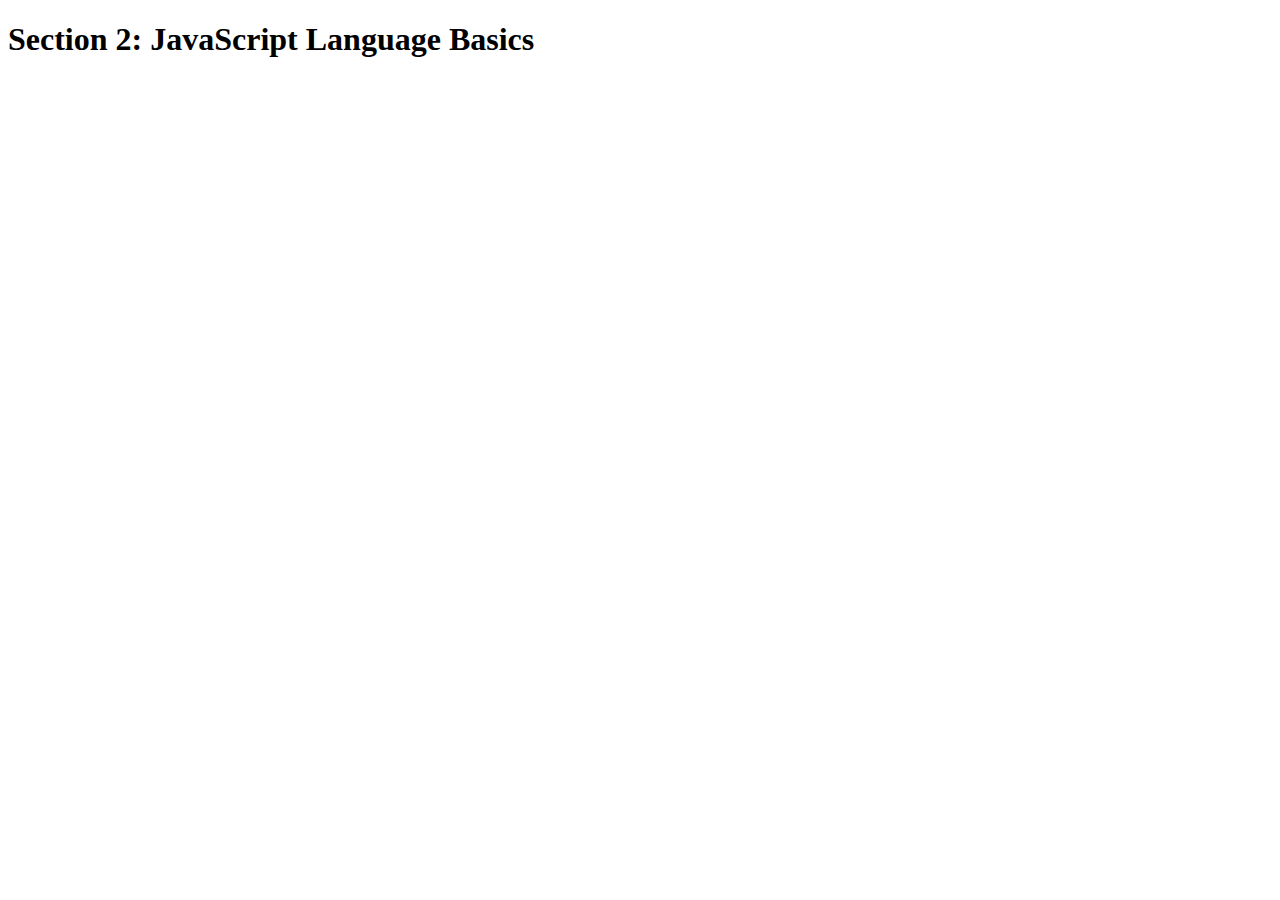
<file: 2-JS-basics/index.html>
<!DOCTYPE html>
<html lang="en">
    <head>
        <meta charset="UTF-8">
        <title>Section 2: JavaScript Language Basics</title>
    </head>

    <body>
        <h1>Section 2: JavaScript Language Basics</h1>
    </body>

    <script>
        console.log('Hello World!');
    </script>
</html>
</file>
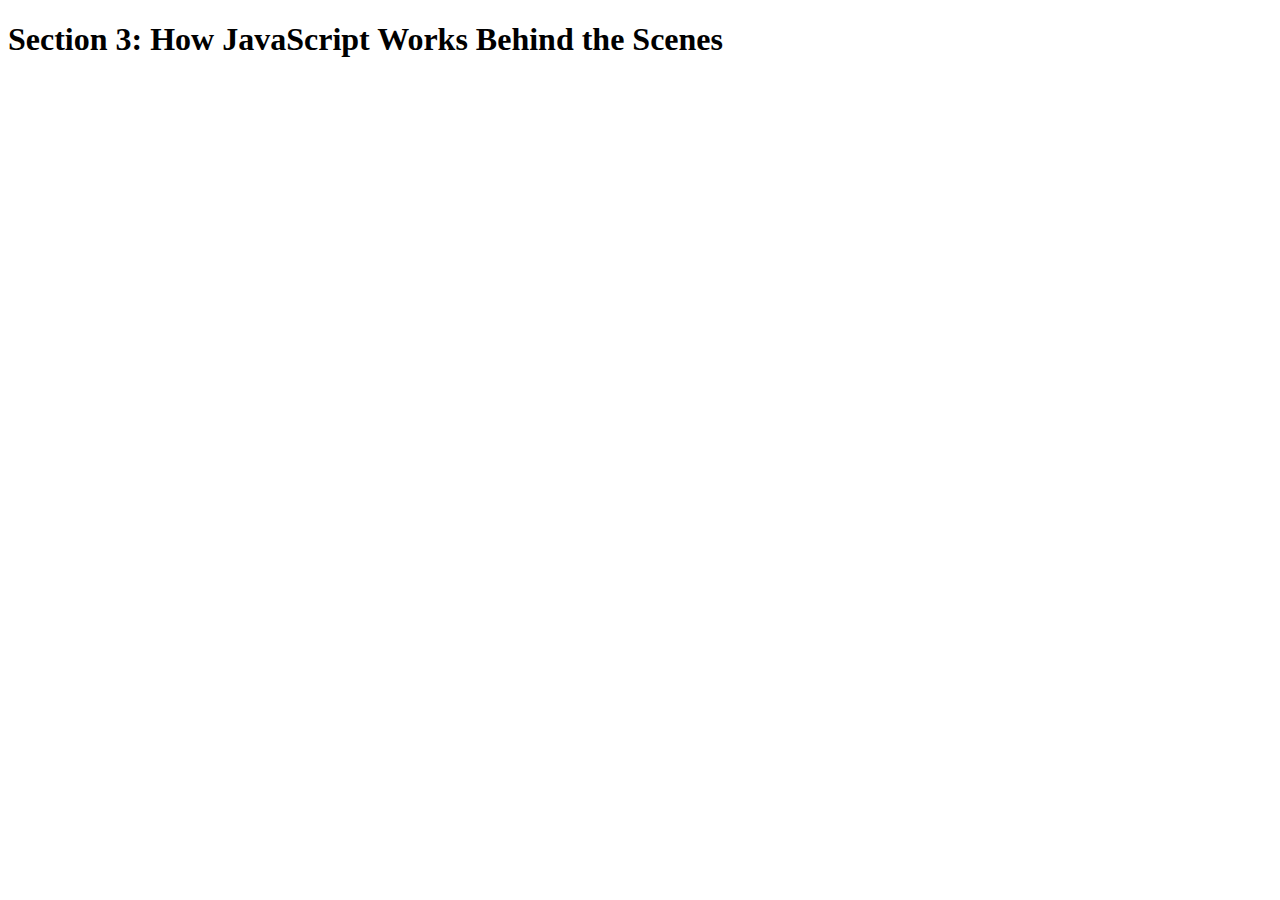
<file: 3-how-JS-works/index.html>
<!DOCTYPE html>
<html lang="en">
    <head>
        <meta charset="UTF-8">
        <title>Section 3: How JavaScript Works Behind the Scenes</title>
    </head>

    <body>
        <h1>Section 3: How JavaScript Works Behind the Scenes</h1>
        <script src="script.js"></script>
    </body>
</html>
</file>
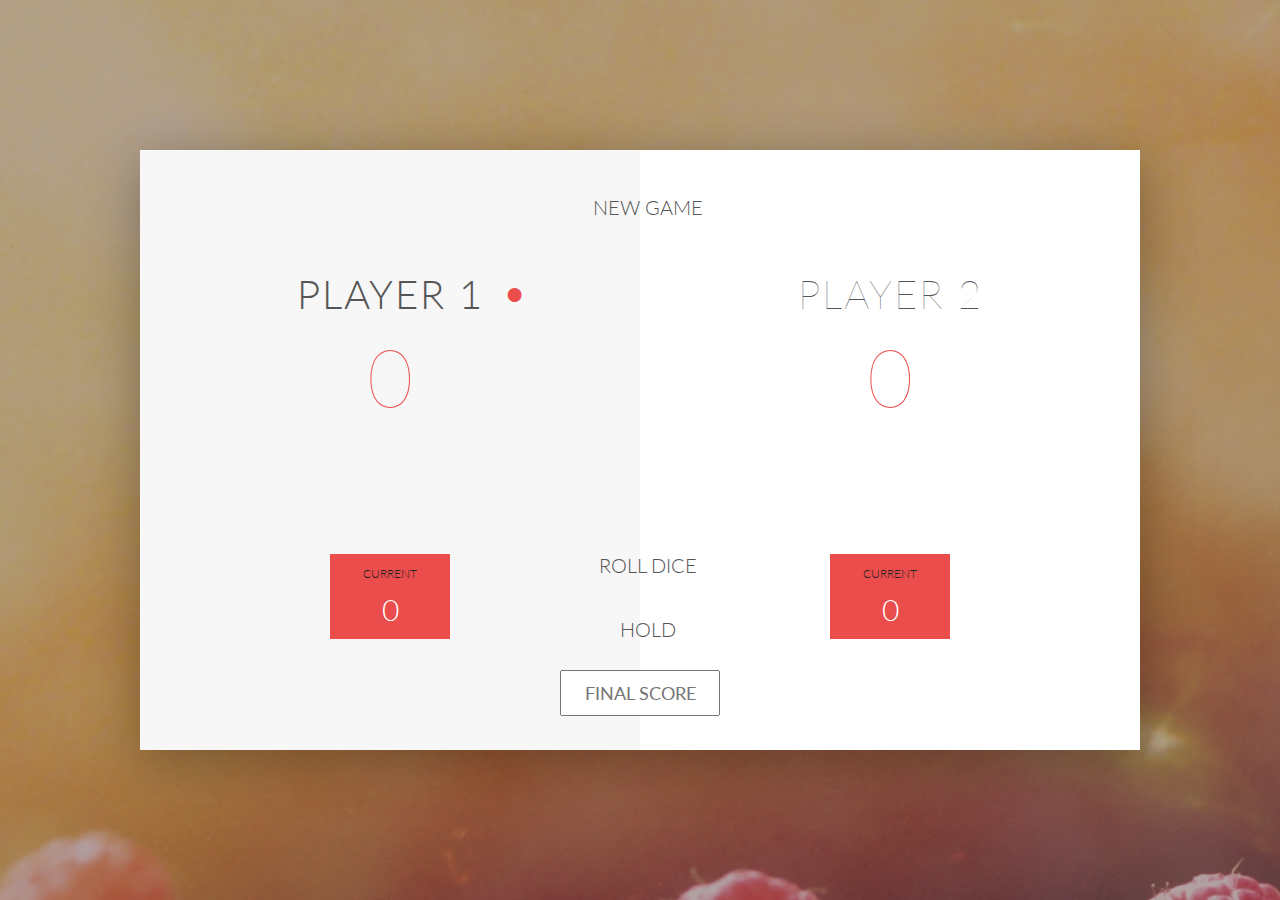
<file: 4-DOM-pig-game/index.html>
<!DOCTYPE html>
<html lang="en">
    <head>
        <meta charset="UTF-8">
        <link href="https://fonts.googleapis.com/css?family=Lato:100,300,600" rel="stylesheet" type="text/css">
        <link href="http://code.ionicframework.com/ionicons/2.0.1/css/ionicons.min.css" rel="stylesheet" type="text/css">
        <link type="text/css" rel="stylesheet" href="style.css">
        
        <title>Pig Game</title>
    </head>

    <body>
        <div class="wrapper clearfix">
            <div class="player-0-panel active">
                <div class="player-name" id="name-0">Player 1</div>
                <div class="player-score" id="score-0">43</div>
                <div class="player-current-box">
                    <div class="player-current-label">Current</div>
                    <div class="player-current-score" id="current-0">11</div>
                </div>
            </div>
            
            <div class="player-1-panel">
                <div class="player-name" id="name-1">Player 2</div>
                <div class="player-score" id="score-1">72</div>
                <div class="player-current-box">
                    <div class="player-current-label">Current</div>
                    <div class="player-current-score" id="current-1">0</div>
                </div>
            </div>
            
            <button class="btn-new"><i class="ion-ios-plus-outline"></i>New game</button>
            <button class="btn-roll"><i class="ion-ios-loop"></i>Roll dice</button>
            <button class="btn-hold"><i class="ion-ios-download-outline"></i>Hold</button>
            
            <input type="text" placeholder="Final score" class="final-score">
            
            <img src="dice-5.png" alt="Dice" class="dice" id="dice-1">
            <!-- This the second dice added; we can add id for better access -->
            <img src="dice-5.png" alt="Dice" class="dice" id="dice-2">
        </div>
        
        <!-- This script is for one dice -->
        <!-- <script src="app.js"></script> -->
        <script src="challenges.js"></script>
    </body>
</html>
</file>
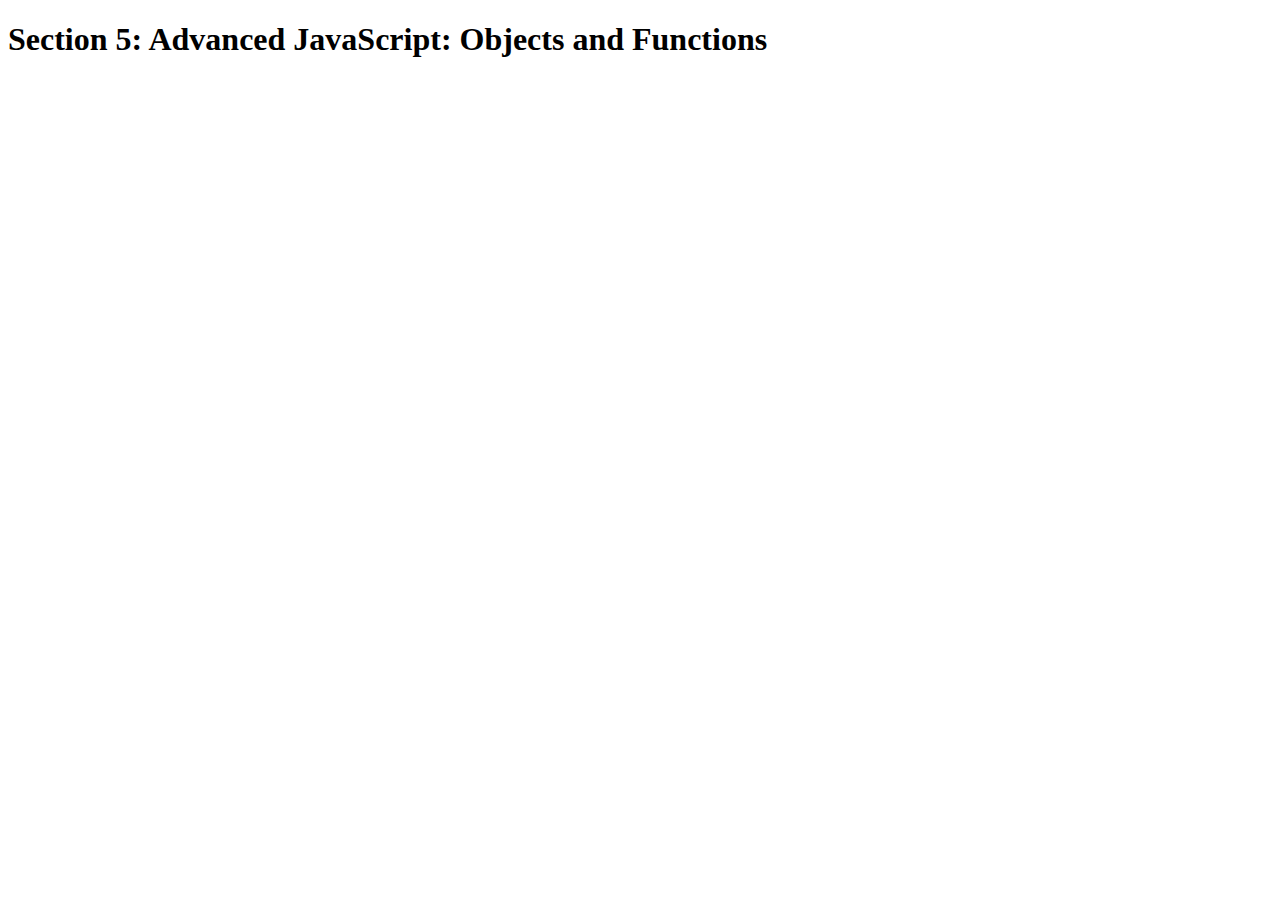
<file: 5-advanced-JS/index.html>
<!DOCTYPE html>
<html lang="en">
    <head>
        <meta charset="UTF-8">
        <title>Section 5: Advanced JavaScript: Objects and Functions</title>
    </head>

    <body>
        <h1>Section 5: Advanced JavaScript: Objects and Functions</h1>
        <script src="script.js"></script>
    </body>
</html>
</file>
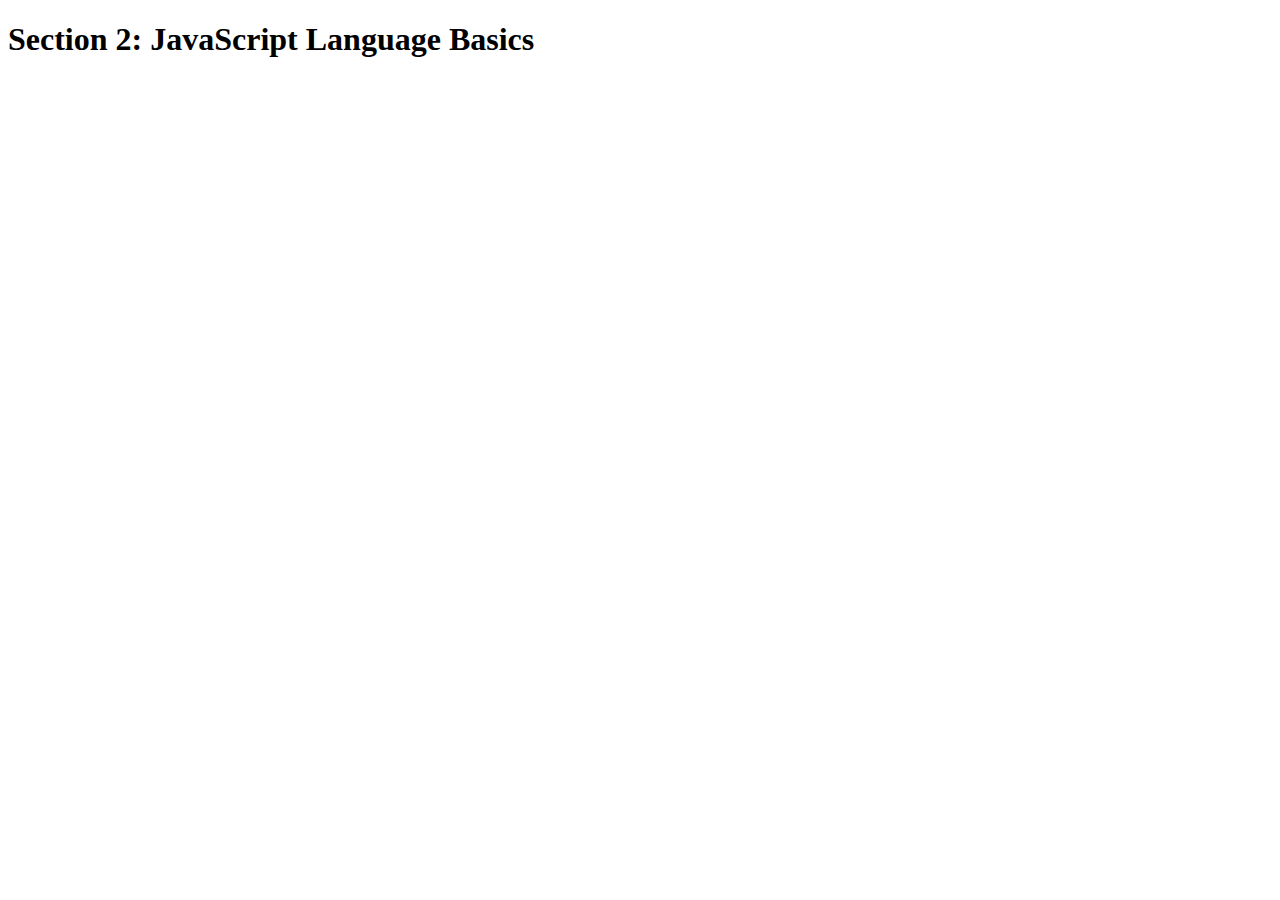
<file: 2-JS-basics/final/index.html>
<!DOCTYPE html>
<html lang="en">
    <head>
        <meta charset="UTF-8">
        <title>Section 2: JavaScript Language Basics</title>
    </head>

    <body>
        <h1>Section 2: JavaScript Language Basics</h1>
    </body>
    
    <!-- Linking an external script to an HTML script -->
    <script src="script.js"></script>
</html>
</file>
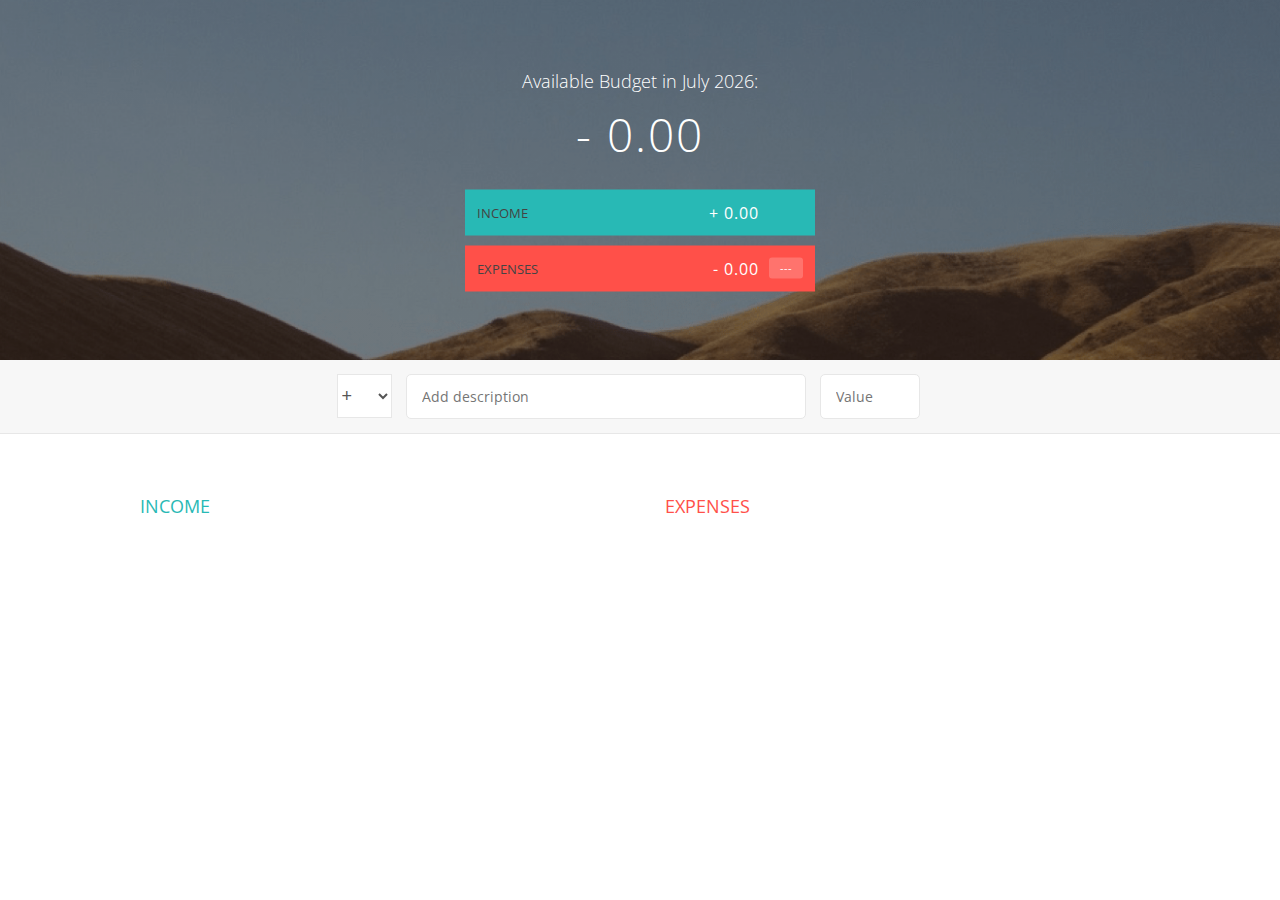
<file: 6-budgety/final/index.html>
<!DOCTYPE html>
<html lang="en">
    <head>
        <meta charset="UTF-8">
        <link href="https://fonts.googleapis.com/css?family=Open+Sans:100,300,400,600" rel="stylesheet" type="text/css">
        <link href="http://code.ionicframework.com/ionicons/2.0.1/css/ionicons.min.css" rel="stylesheet" type="text/css">
        <link type="text/css" rel="stylesheet" href="style.css">
        <title>Budgety</title>
    </head>
    <body>
        
        <div class="top">
            <div class="budget">
                <div class="budget__title">
                    Available Budget in <span class="budget__title--month">%Month%</span>:
                </div>
                
                <div class="budget__value">+ 2,345.64</div>
                
                <div class="budget__income clearfix">
                    <div class="budget__income--text">Income</div>
                    <div class="right">
                        <div class="budget__income--value">+ 4,300.00</div>
                        <div class="budget__income--percentage">&nbsp;</div>
                    </div>
                </div>
                
                <div class="budget__expenses clearfix">
                    <div class="budget__expenses--text">Expenses</div>
                    <div class="right clearfix">
                        <div class="budget__expenses--value">- 1,954.36</div>
                        <div class="budget__expenses--percentage">45%</div>
                    </div>
                </div>
            </div>
        </div>
        
        
        
        <div class="bottom">
            <div class="add">
                <div class="add__container">
                    <select class="add__type">
                        <option value="inc" selected>+</option>
                        <option value="exp">-</option>
                    </select>
                    <input type="text" class="add__description" placeholder="Add description">
                    <input type="number" class="add__value" placeholder="Value">
                    <button class="add__btn"><i class="ion-ios-checkmark-outline"></i></button>
                </div>
            </div>
            
            <div class="container clearfix">
                <div class="income">
                    <h2 class="icome__title">Income</h2>
                    
                    <div class="income__list">
                       
                        <!--
                        <div class="item clearfix" id="income-0">
                            <div class="item__description">Salary</div>
                            <div class="right clearfix">
                                <div class="item__value">+ 2,100.00</div>
                                <div class="item__delete">
                                    <button class="item__delete--btn">
                                        <i class="ion-ios-close-outline"></i>
                                    </button>
                                </div>
                            </div>
                        </div>
                        
                        <div class="item clearfix" id="income-1">
                            <div class="item__description">Sold car</div>
                            <div class="right clearfix">
                                <div class="item__value">+ 1,500.00</div>
                                <div class="item__delete">
                                    <button class="item__delete--btn"><i class="ion-ios-close-outline"></i></button>
                                </div>
                            </div>
                        </div>
                        -->
                        
                    </div>
                </div>
                
                
                
                <div class="expenses">
                    <h2 class="expenses__title">Expenses</h2>
                    
                    <div class="expenses__list">
                       
                        <!--
                        <div class="item clearfix" id="expense-0">
                            <div class="item__description">Apartment rent</div>
                            <div class="right clearfix">
                                <div class="item__value">- 900.00</div>
                                <div class="item__percentage">21%</div>
                                <div class="item__delete">
                                    <button class="item__delete--btn"><i class="ion-ios-close-outline"></i></button>
                                </div>
                            </div>
                        </div>

                        <div class="item clearfix" id="expense-1">
                            <div class="item__description">Grocery shopping</div>
                            <div class="right clearfix">
                                <div class="item__value">- 435.28</div>
                                <div class="item__percentage">10%</div>
                                <div class="item__delete">
                                    <button class="item__delete--btn"><i class="ion-ios-close-outline"></i></button>
                                </div>
                            </div>
                        </div>
                        -->
                        
                    </div>
                </div>
            </div>
            
            
        </div>
        
        <script src="app.js"></script>
    </body>
</html>
</file>
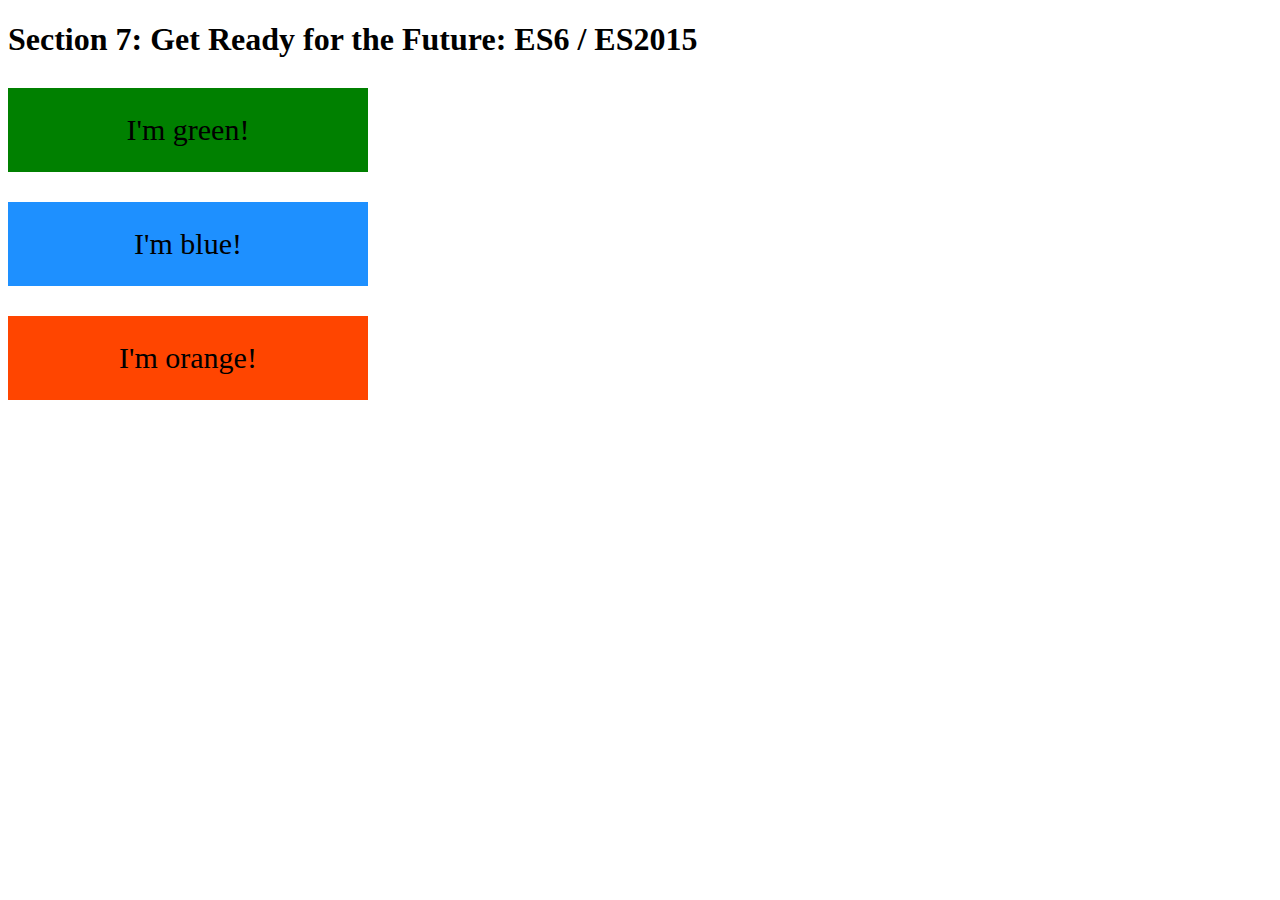
<file: 7-ES6/final/index.html>
<!DOCTYPE html>
<html lang="en">
    <head>
        <meta charset="UTF-8">
        <title>Section 7: Get Ready for the Future: ES6 / ES2015</title>
        
        <style>
            .box {
                width: 200px;
                padding: 25px 80px;
                text-align: center;
                font-size: 30px;
                margin-top: 30px;
            }
            
            .green { background-color: green; }
            .blue { background-color: dodgerblue; }
            .orange { background-color: orangered; }
            
        </style>
        
    </head>

    <body>
        <h1>Section 7: Get Ready for the Future: ES6 / ES2015</h1>
        
        <div class="box green">I'm green!</div>
        <div class="box blue">I'm blue!</div>
        <div class="box orange">I'm orange!</div>
        
        <script src="polyfill.min.js"></script>
        <script src="script-transpiled.js"></script>
    </body>
</html>
</file>
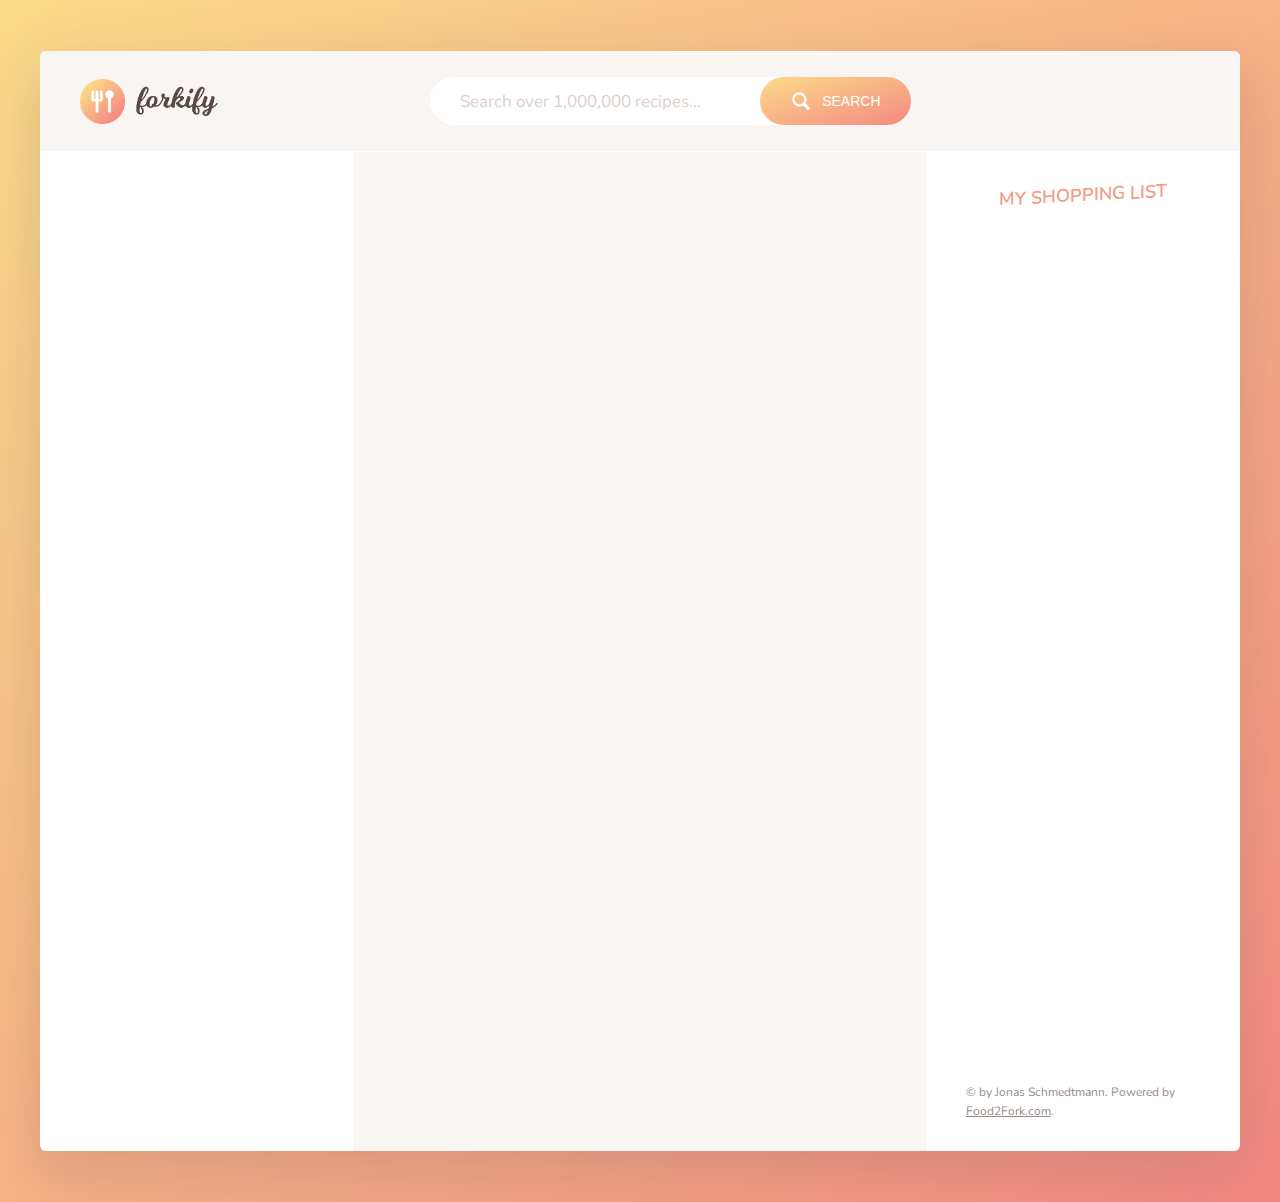
<file: 9-forkify/final/dist/index.html>
<!DOCTYPE html>
<html lang="en">

<head>
    <meta charset="UTF-8">
    <meta name="viewport" content="width=device-width, initial-scale=1.0">
    <meta http-equiv="X-UA-Compatible" content="ie=edge">
    <link href="https://fonts.googleapis.com/css?family=Nunito+Sans:400,600,700" rel="stylesheet">
    <link rel="stylesheet" href="css/style.css">
    <link rel="shortcut icon" href="img/favicon.png" type="image/x-icon">
    <title>forkify // Search over 1,000,000 recipes</title>
</head>

<body>
    <div class="container">
        <header class="header">
            <img src="img/logo.png" alt="Logo" class="header__logo">
            <form class="search">
                <input type="text" class="search__field" placeholder="Search over 1,000,000 recipes...">
                <button class="btn search__btn">
                    <svg class="search__icon">
                        <use href="img/icons.svg#icon-magnifying-glass"></use>
                    </svg>
                    <span>Search</span>
                </button>
            </form>
            <div class="likes">
                <div class="likes__field">
                    <svg class="likes__icon">
                        <use href="img/icons.svg#icon-heart"></use>
                    </svg>
                </div>
                <div class="likes__panel">
                    <ul class="likes__list">
                        <!--
                        <li>
                            <a class="likes__link" href="#23456">
                                <figure class="likes__fig">
                                    <img src="img/test-1.jpg" alt="Test">
                                </figure>
                                <div class="likes__data">
                                    <h4 class="likes__name">Pasta with Tomato ...</h4>
                                    <p class="likes__author">The Pioneer Woman</p>
                                </div>
                            </a>
                        </li>
                        -->
                    </ul>
                </div>
            </div>
        </header>


        <div class="results">
            <ul class="results__list">
                <!--
                <li>
                    <a class="results__link results__link--active" href="#23456">
                        <figure class="results__fig">
                            <img src="img/test-1.jpg" alt="Test">
                        </figure>
                        <div class="results__data">
                            <h4 class="results__name">Pasta with Tomato ...</h4>
                            <p class="results__author">The Pioneer Woman</p>
                        </div>
                    </a>
                </li>

                <li>
                    <a class="results__link" href="#76767">
                        <figure class="results__fig">
                            <img src="img/test-2.jpg" alt="Test">
                        </figure>
                        <div class="results__data">
                            <h4 class="results__name">Pasta Salad with ...</h4>
                            <p class="results__author">Spicy Perspective</p>
                        </div>
                    </a>
                </li>

                <li>
                    <a class="results__link" href="#85354">
                        <figure class="results__fig">
                            <img src="img/test-3.jpg" alt="Test">
                        </figure>
                        <div class="results__data">
                            <h4 class="results__name">Homemade Tomato ...</h4>
                            <p class="results__author">All Recipes</p>
                        </div>
                    </a>
                </li>

                <li>
                    <a class="results__link" href="#43563">
                        <figure class="results__fig">
                            <img src="img/test-4.jpg" alt="Test">
                        </figure>
                        <div class="results__data">
                            <h4 class="results__name">Pasta with Tomato ...</h4>
                            <p class="results__author">The Pioneer Woman</p>
                        </div>
                    </a>
                </li>

                <li>
                    <a class="results__link" href="#2256665">
                        <figure class="results__fig">
                            <img src="img/test-5.jpg" alt="Test">
                        </figure>
                        <div class="results__data">
                            <h4 class="results__name">Greek Pasta with ...</h4>
                            <p class="results__author">Chow</p>
                        </div>
                    </a>
                </li>

                <li>
                    <a class="results__link" href="#7567567">
                        <figure class="results__fig">
                            <img src="img/test-9.jpg" alt="Test">
                        </figure>
                        <div class="results__data">
                            <h4 class="results__name">Cherry tomato, kale ...</h4>
                            <p class="results__author">BBC Good Food</p>
                        </div>
                    </a>
                </li>

                <li>
                    <a class="results__link" href="#5676577">
                        <figure class="results__fig">
                            <img src="img/test-7.jpg" alt="Test">
                        </figure>
                        <div class="results__data">
                            <h4 class="results__name">Pasta with Fresh ...</h4>
                            <p class="results__author">Chow</p>
                        </div>
                    </a>
                </li>

                <li>
                    <a class="results__link" href="#98798">
                        <figure class="results__fig">
                            <img src="img/test-8.jpg" alt="Test">
                        </figure>
                        <div class="results__data">
                            <h4 class="results__name">Buttery Tomato Pasta ...</h4>
                            <p class="results__author">Simply Recipes</p>
                        </div>
                    </a>
                </li>
                <li>
                    <a class="results__link" href="#5464646456">
                        <figure class="results__fig">
                            <img src="img/test-10.jpg" alt="Test">
                        </figure>
                        <div class="results__data">
                            <h4 class="results__name">Pesto Pasta Salad ...</h4>
                            <p class="results__author">Eats Well With Others</p>
                        </div>
                    </a>
                </li>

                <li>
                    <a class="results__link" href="#345345435">
                        <figure class="results__fig">
                            <img src="img/test-6.jpg" alt="Test">
                        </figure>
                        <div class="results__data">
                            <h4 class="results__name">Pasta with Roasted ...</h4>
                            <p class="results__author">Two Peas and Their Pod</p>
                        </div>
                    </a>
                </li>
                -->
            </ul>

            <div class="results__pages">
                <!--
                <button class="btn-inline results__btn--prev">
                    <svg class="search__icon">
                        <use href="img/icons.svg#icon-triangle-left"></use>
                    </svg>
                    <span>Page 1</span>
                </button>
                <button class="btn-inline results__btn--next">
                    <span>Page 3</span>
                    <svg class="search__icon">
                        <use href="img/icons.svg#icon-triangle-right"></use>
                    </svg>
                </button>
                -->
            </div>
        </div>



        <div class="recipe">

            <!--
            <figure class="recipe__fig">
                <img src="img/test-1.jpg" alt="Tomato" class="recipe__img">
                <h1 class="recipe__title">
                    <span>Pasta with tomato cream sauce</span>
                </h1>
            </figure>
            <div class="recipe__details">
                <div class="recipe__info">
                    <svg class="recipe__info-icon">
                        <use href="img/icons.svg#icon-stopwatch"></use>
                    </svg>
                    <span class="recipe__info-data recipe__info-data--minutes">45</span>
                    <span class="recipe__info-text"> minutes</span>
                </div>
                <div class="recipe__info">
                    <svg class="recipe__info-icon">
                        <use href="img/icons.svg#icon-man"></use>
                    </svg>
                    <span class="recipe__info-data recipe__info-data--people">4</span>
                    <span class="recipe__info-text"> servings</span>

                    <div class="recipe__info-buttons">
                        <button class="btn-tiny">
                            <svg>
                                <use href="img/icons.svg#icon-circle-with-minus"></use>
                            </svg>
                        </button>
                        <button class="btn-tiny">
                            <svg>
                                <use href="img/icons.svg#icon-circle-with-plus"></use>
                            </svg>
                        </button>
                    </div>

                </div>
                <button class="recipe__love">
                    <svg class="header__likes">
                        <use href="img/icons.svg#icon-heart-outlined"></use>
                    </svg>
                </button>
            </div>



            <div class="recipe__ingredients">
                <ul class="recipe__ingredient-list">
                    <li class="recipe__item">
                        <svg class="recipe__icon">
                            <use href="img/icons.svg#icon-check"></use>
                        </svg>
                        <div class="recipe__count">1000</div>
                        <div class="recipe__ingredient">
                            <span class="recipe__unit">g</span>
                            pasta
                        </div>
                    </li>

                    <li class="recipe__item">
                        <svg class="recipe__icon">
                            <use href="img/icons.svg#icon-check"></use>
                        </svg>
                        <div class="recipe__count">1/2</div>
                        <div class="recipe__ingredient">
                            <span class="recipe__unit">cup</span>
                            ricotta cheese
                        </div>
                    </li>

                    <li class="recipe__item">
                        <svg class="recipe__icon">
                            <use href="img/icons.svg#icon-check"></use>
                        </svg>
                        <div class="recipe__count">1</div>
                        <div class="recipe__ingredient">
                            <span class="recipe__unit"></span>
                            can of tomatoes, whole or crushed
                        </div>
                    </li>


                    <li class="recipe__item">
                        <svg class="recipe__icon">
                            <use href="img/icons.svg#icon-check"></use>
                        </svg>
                        <div class="recipe__count">1</div>
                        <div class="recipe__ingredient">
                            <span class="recipe__unit"></span>
                            can tuna packed in olive oil
                        </div>
                    </li>

                    <li class="recipe__item">
                        <svg class="recipe__icon">
                            <use href="img/icons.svg#icon-check"></use>
                        </svg>
                        <div class="recipe__count">1/2</div>
                        <div class="recipe__ingredient">
                            <span class="recipe__unit">cup</span>
                            grated parmesan cheese
                        </div>
                    </li>

                    <li class="recipe__item">
                        <svg class="recipe__icon">
                            <use href="img/icons.svg#icon-check"></use>
                        </svg>
                        <div class="recipe__count">1/4</div>
                        <div class="recipe__ingredient">
                            <span class="recipe__unit">cup</span>
                            fresh basil, chopped or torn
                        </div>
                    </li>
                </ul>

                <button class="btn-small recipe__btn">
                    <svg class="search__icon">
                        <use href="img/icons.svg#icon-shopping-cart"></use>
                    </svg>
                    <span>Add to shopping list</span>
                </button>
            </div>

            <div class="recipe__directions">
                <h2 class="heading-2">How to cook it</h2>
                <p class="recipe__directions-text">
                    This recipe was carefully designed and tested by
                    <span class="recipe__by">The Pioneer Woman</span>. Please check out directions at their website.
                </p>
                <a class="btn-small recipe__btn" href="http://thepioneerwoman.com/cooking/pasta-with-tomato-cream-sauce/" target="_blank">
                    <span>Directions</span>
                    <svg class="search__icon">
                        <use href="img/icons.svg#icon-triangle-right"></use>
                    </svg>

                </a>
            </div>
            -->
        </div>





        <div class="shopping">
            <h2 class="heading-2">My Shopping List</h2>

            <ul class="shopping__list">

                <!--
                <li class="shopping__item">
                    <div class="shopping__count">
                        <input type="number" value="500" step="100">
                        <p>g</p>
                    </div>
                    <p class="shopping__description">Pasta</p>
                    <button class="shopping__delete btn-tiny">
                        <svg>
                            <use href="img/icons.svg#icon-circle-with-cross"></use>
                        </svg>
                    </button>
                </li>

                <li class="shopping__item">
                    <div class="shopping__count">
                        <input type="number" value="0.5" step="0.1">
                        <p>cup</p>
                    </div>
                    <p class="shopping__description">Ricotta cheese</p>
                    <button class="shopping__delete btn-tiny">
                        <svg>
                            <use href="img/icons.svg#icon-circle-with-cross"></use>
                        </svg>
                    </button>
                </li>

                <li class="shopping__item">
                    <div class="shopping__count">
                        <input type="number" value="3.5" step="0.1">
                        <p>tbsp</p>
                    </div>
                    <p class="shopping__description">Toasted almond slices</p>
                    <button class="shopping__delete btn-tiny">
                        <svg>
                            <use href="img/icons.svg#icon-circle-with-cross"></use>
                        </svg>
                    </button>
                </li>

                <li class="shopping__item">
                    <div class="shopping__count">
                        <input type="number" value="0.5" step="0.1">
                        <p>tbsp</p>
                    </div>
                    <p class="shopping__description">Sea salt</p>
                    <button class="shopping__delete btn-tiny">
                        <svg>
                            <use href="img/icons.svg#icon-circle-with-cross"></use>
                        </svg>
                    </button>
                </li>

                <li class="shopping__item">
                    <div class="shopping__count">
                        <input type="number" value="0.25" step="0.1">
                        <p>cup</p>
                    </div>

                    <p class="shopping__description">Minced green onions</p>
                    <button class="shopping__delete btn-tiny">
                        <svg>
                            <use href="img/icons.svg#icon-circle-with-cross"></use>
                        </svg>
                    </button>
                </li>

                <li class="shopping__item">
                    <div class="shopping__count">
                        <input type="number" value="45" step="10">
                        <p>g</p>
                    </div>
                    <p class="shopping__description">Sesame seeds</p>
                    <button class="shopping__delete btn-tiny">
                        <svg>
                            <use href="img/icons.svg#icon-circle-with-cross"></use>
                        </svg>
                    </button>
                </li>
                -->
            </ul>

            <div class="copyright">
                &copy; by Jonas Schmedtmann. Powered by
                <a href="http://food2fork.com" target="_blank" class="link">Food2Fork.com</a>.
            </div>

        </div>
    </div>

<script type="text/javascript" src="js/bundle.js"></script></body>

</html>
</file>
<file: 4-DOM-pig-game/style.css>
/**********************************************
*** GENERAL
**********************************************/

.final-score {
    position: absolute;
    left: 50%;
    transform: translateX(-50%);
    top: 520px;
    color: #555;
    font-size: 18px;
    font-family: 'Lato';
    text-align: center;
    padding: 10px;
    width: 160px;
    text-transform: uppercase;
}

/* this is for the additional Text box; no focus when selected */
.final-score:focus { outline: none; }

#dice-1 { top: 120px; }
#dice-2 { top: 250px; }


* {
    margin: 0;
    padding: 0;
    box-sizing: border-box;
    
}

.clearfix::after {
    content: "";
    display: table;
    clear: both;
}

body {
    background-image: linear-gradient(rgba(62, 20, 20, 0.4), rgba(62, 20, 20, 0.4)), url(back.jpg);
    background-size: cover;
    background-position: center;
    font-family: Lato;
    font-weight: 300;
    position: relative;
    height: 100vh;
    color: #555;
}

.wrapper {
    width: 1000px;
    position: absolute;
    top: 50%;
    left: 50%;
    transform: translate(-50%, -50%);
    background-color: #fff;
    box-shadow: 0px 10px 50px rgba(0, 0, 0, 0.3);
    overflow: hidden;
}

.player-0-panel,
.player-1-panel {
    width: 50%;
    float: left;
    height: 600px;
    padding: 100px;
}



/**********************************************
*** PLAYERS
**********************************************/

.player-name {
    font-size: 40px;
    text-align: center;
    text-transform: uppercase;
    letter-spacing: 2px;
    font-weight: 100;
    margin-top: 20px;
    margin-bottom: 10px;
    position: relative;
}

.player-score {
    text-align: center;
    font-size: 80px;
    font-weight: 100;
    color: #EB4D4D;
    margin-bottom: 130px;
}

.active { background-color: #f7f7f7; }
.active .player-name { font-weight: 300; }

.active .player-name::after {
    content: "\2022";
    font-size: 47px;
    position: absolute;
    color: #EB4D4D;
    top: -7px;
    right: 10px;
    
}

.player-current-box {
    background-color: #EB4D4D;
    color: #fff;
    width: 40%;
    margin: 0 auto;
    padding: 12px;
    text-align: center;
}

.player-current-label {
    text-transform: uppercase;
    margin-bottom: 10px;
    font-size: 12px;
    color: #222;
}

.player-current-score {
    font-size: 30px;
}

button {
    position: absolute;
    width: 200px;
    left: 50%;
    transform: translateX(-50%);
    color: #555;
    background: none;
    border: none;
    font-family: Lato;
    font-size: 20px;
    text-transform: uppercase;
    cursor: pointer;
    font-weight: 300;
    transition: background-color 0.3s, color 0.3s;
}

button:hover { font-weight: 600; }
button:hover i { margin-right: 20px; }

button:focus {
    outline: none;
}

i {
    color: #EB4D4D;
    display: inline-block;
    margin-right: 15px;
    font-size: 32px;
    line-height: 1;
    vertical-align: text-top;
    margin-top: -4px;
    transition: margin 0.3s;
}

.btn-new { top: 45px;}
.btn-roll { top: 403px;}
.btn-hold { top: 467px;}

.dice {
    position: absolute;
    left: 50%;
    top: 178px;
    transform: translateX(-50%);
    height: 100px;
    box-shadow: 0px 10px 60px rgba(0, 0, 0, 0.10);
}

.winner { background-color: #f7f7f7; }
.winner .player-name { font-weight: 300; color: #EB4D4D; }
</file>
<file: 6-budgety/final/style.css>
/**********************************************
*** GENERAL
**********************************************/

* {
    margin: 0;
    padding: 0;
    box-sizing: border-box;
}

.clearfix::after {
    content: "";
    display: table;
    clear: both;
}

body {
    color: #555;
    font-family: Open Sans;
    font-size: 16px;
    position: relative;
    height: 100vh;
    font-weight: 400;
}

.right { float: right; }
.red { color: #FF5049 !important; }
.red-focus:focus { border: 1px solid #FF5049 !important; }

/**********************************************
*** TOP PART
**********************************************/

.top {
    height: 40vh;
    background-image: linear-gradient(rgba(0, 0, 0, 0.35), rgba(0, 0, 0, 0.35)), url(back.png);
    background-size: cover;
    background-position: center;
    position: relative;
}

.budget {
    position: absolute;
    width: 350px;
    top: 50%;
    left: 50%;
    transform: translate(-50%, -50%);
    color: #fff;
}

.budget__title {
    font-size: 18px;
    text-align: center;
    margin-bottom: 10px;
    font-weight: 300;
}

.budget__value {
    font-weight: 300;
    font-size: 46px;
    text-align: center;
    margin-bottom: 25px;
    letter-spacing: 2px;
}

.budget__income,
.budget__expenses {
    padding: 12px;
    text-transform: uppercase;
}

.budget__income {
    margin-bottom: 10px;
    background-color: #28B9B5;
}

.budget__expenses {
    background-color: #FF5049;
}

.budget__income--text,
.budget__expenses--text {
    float: left;
    font-size: 13px;
    color: #444;
    margin-top: 2px;
}

.budget__income--value,
.budget__expenses--value {
    letter-spacing: 1px;
    float: left;
}

.budget__income--percentage,
.budget__expenses--percentage {
    float: left;
    width: 34px;
    font-size: 11px;
    padding: 3px 0;
    margin-left: 10px;
}

.budget__expenses--percentage {
    background-color: rgba(255, 255, 255, 0.2);
    text-align: center;
    border-radius: 3px;
}


/**********************************************
*** BOTTOM PART
**********************************************/

/***** FORM *****/
.add {
    padding: 14px;
    border-bottom: 1px solid #e7e7e7;
    background-color: #f7f7f7;
}

.add__container {
    margin: 0 auto;
    text-align: center;
}

.add__type {
    width: 55px;
    border: 1px solid #e7e7e7;
    height: 44px;
    font-size: 18px;
    color: inherit;
    background-color: #fff;
    margin-right: 10px;
    font-weight: 300;
    transition: border 0.3s;
}

.add__description,
.add__value {
    border: 1px solid #e7e7e7;
    background-color: #fff;
    color: inherit;
    font-family: inherit;
    font-size: 14px;
    padding: 12px 15px;
    margin-right: 10px;
    border-radius: 5px;
    transition: border 0.3s;
}

.add__description { width: 400px;}
.add__value { width: 100px;}

.add__btn {
    font-size: 35px;
    background: none;
    border: none;
    color: #28B9B5;
    cursor: pointer;
    display: inline-block;
    vertical-align: middle;
    line-height: 1.1;
    margin-left: 10px;
}

.add__btn:active { transform: translateY(2px); }

.add__type:focus,
.add__description:focus,
.add__value:focus {
    outline: none;
    border: 1px solid #28B9B5;
}

.add__btn:focus { outline: none; }

/***** LISTS *****/
.container {
    width: 1000px;
    margin: 60px auto;
}

.income {
    float: left;
    width: 475px;
    margin-right: 50px;
}

.expenses {
    float: left;
    width: 475px;
}

h2 {
    text-transform: uppercase;
    font-size: 18px;
    font-weight: 400;
    margin-bottom: 15px;
}

.icome__title { color: #28B9B5; }
.expenses__title { color: #FF5049; }

.item {
    padding: 13px;
    border-bottom: 1px solid #e7e7e7;
}

.item:first-child { border-top: 1px solid #e7e7e7; }
.item:nth-child(even) { background-color: #f7f7f7; }

.item__description {
    float: left;
}

.item__value {
    float: left;
    transition: transform 0.3s;
}

.item__percentage {
    float: left;
    margin-left: 20px;
    transition: transform 0.3s;
    font-size: 11px;
    background-color: #FFDAD9;
    padding: 3px;
    border-radius: 3px;
    width: 32px;
    text-align: center;
}

.income .item__value,
.income .item__delete--btn {
    color: #28B9B5;
}

.expenses .item__value,
.expenses .item__percentage,
.expenses .item__delete--btn {
    color: #FF5049;
}


.item__delete {
    float: left;
}

.item__delete--btn {
    font-size: 22px;
    background: none;
    border: none;
    cursor: pointer;
    display: inline-block;
    vertical-align: middle;
    line-height: 1;
    display: none;
}

.item__delete--btn:focus { outline: none; }
.item__delete--btn:active { transform: translateY(2px); }

.item:hover .item__delete--btn { display: block; }
.item:hover .item__value { transform: translateX(-20px); }
.item:hover .item__percentage { transform: translateX(-20px); }


.unpaid {
    background-color: #FFDAD9 !important;
    cursor: pointer;
    color: #FF5049;

}

.unpaid .item__percentage { box-shadow: 0 2px 6px 0 rgba(0, 0, 0, 0.1); }
.unpaid:hover .item__description { font-weight: 900; }
</file>
<file: 9-forkify/final/dist/css/style.css>
* {
  margin: 0;
  padding: 0; }

*,
*::before,
*::after {
  box-sizing: inherit; }

html {
  box-sizing: border-box;
  font-size: 62.5%; }
  @media only screen and (max-width: 68.75em) {
    html {
      font-size: 50%; } }

body {
  font-family: 'Nunito Sans', sans-serif;
  font-weight: 400;
  line-height: 1.6;
  color: #655A56;
  background-image: linear-gradient(to right bottom, #FBDB89, #F48982);
  background-size: cover;
  background-repeat: no-repeat;
  min-height: calc(100vh - 2 * 4vw); }

.container {
  max-width: 120rem;
  margin: 4vw auto;
  background-color: #fff;
  border-radius: 6px;
  overflow: hidden;
  box-shadow: 0 2rem 6rem 0.5rem rgba(101, 90, 86, 0.2);
  display: grid;
  grid-template-rows: 10rem minmax(100rem, auto);
  grid-template-columns: 1.1fr 2fr 1.1fr;
  grid-template-areas: "head head head" "list recipe shopping"; }
  @media only screen and (max-width: 68.75em) {
    .container {
      width: 100%;
      margin: 0;
      border-radius: 0; } }

.btn, .btn-small, .btn-small:link, .btn-small:visited {
  background-image: linear-gradient(to right bottom, #FBDB89, #F48982);
  border-radius: 10rem;
  border: none;
  text-transform: uppercase;
  color: #fff;
  cursor: pointer;
  display: flex;
  align-items: center;
  transition: all .2s; }
  .btn:hover, .btn-small:hover {
    transform: scale(1.05); }
  .btn:focus, .btn-small:focus {
    outline: none; }
  .btn > *:first-child, .btn-small > *:first-child {
    margin-right: 1rem; }

.btn {
  padding: 1.3rem 3rem;
  font-size: 1.4rem; }
  .btn svg {
    height: 2.25rem;
    width: 2.25rem;
    fill: currentColor; }

.btn-small, .btn-small:link, .btn-small:visited {
  font-size: 1.3rem;
  padding: 1rem 1.75rem;
  text-decoration: none; }
  .btn-small svg, .btn-small:link svg, .btn-small:visited svg {
    height: 1.5rem;
    width: 1.5rem;
    fill: currentColor; }

.btn-inline {
  color: #F59A83;
  font-size: 1.2rem;
  border: none;
  background-color: #F9F5F3;
  padding: .8rem 1.2rem;
  border-radius: 10rem;
  cursor: pointer;
  display: flex;
  align-items: center;
  transition: all .2s; }
  .btn-inline svg {
    height: 1.5rem;
    width: 1.5rem;
    fill: currentColor;
    margin: 0 .2rem; }
  .btn-inline span {
    margin: 0 .4rem; }
  .btn-inline:hover {
    color: #F48982;
    background-color: #F2EFEE; }
  .btn-inline:focus {
    outline: none; }

.btn-tiny {
  height: 1.75rem;
  width: 1.75rem;
  border: none;
  background: none;
  cursor: pointer; }
  .btn-tiny svg {
    height: 100%;
    width: 100%;
    fill: #F59A83;
    transition: all .3s; }
  .btn-tiny:focus {
    outline: none; }
  .btn-tiny:hover svg {
    fill: #F48982;
    transform: translateY(-1px); }
  .btn-tiny:active svg {
    fill: #F48982;
    transform: translateY(0); }
  .btn-tiny:not(:last-child) {
    margin-right: .3rem; }

.heading-2 {
  font-size: 1.8rem;
  font-weight: 600;
  color: #F59A83;
  text-transform: uppercase;
  margin-bottom: 2.5rem;
  text-align: center;
  transform: skewY(-3deg); }

.copyright {
  color: #968B87;
  font-size: 1.2rem;
  margin-top: auto; }

.link:link,
.link:visited {
  color: #968B87; }

.loader {
  margin: 5rem auto;
  text-align: center; }
  .loader svg {
    height: 5.5rem;
    width: 5.5rem;
    fill: #F59A83;
    transform-origin: 44% 50%;
    animation: rotate 1.5s infinite linear; }

@keyframes rotate {
  0% {
    transform: rotate(0); }
  100% {
    transform: rotate(360deg); } }

.header {
  grid-area: head;
  background-color: #F9F5F3;
  display: flex;
  align-items: center;
  justify-content: space-between; }
  .header__logo {
    margin-left: 4rem;
    height: 4.5rem;
    display: block; }

.search {
  background-color: #fff;
  border-radius: 10rem;
  display: flex;
  align-items: center;
  padding-left: 3rem;
  transition: all .3s; }
  .search:focus-within {
    transform: translateY(-2px);
    box-shadow: 0 0.7rem 3rem rgba(101, 90, 86, 0.08); }
  .search__field {
    border: none;
    background: none;
    font-family: inherit;
    color: inherit;
    font-size: 1.7rem;
    width: 30rem; }
    .search__field:focus {
      outline: none; }
    .search__field::placeholder {
      color: #DAD0CC; }

.likes {
  position: relative;
  align-self: stretch;
  padding: 0 !important; }
  .likes__field {
    cursor: pointer;
    padding: 0 4rem;
    display: flex;
    align-items: center;
    height: 100%;
    transition: all .3s; }
    .likes__field:hover {
      background-color: #F2EFEE; }
  .likes__panel:hover,
  .likes__field:hover + .likes__panel {
    visibility: visible;
    opacity: 1; }
  .likes__icon {
    fill: #F59A83;
    height: 3.75rem;
    width: 3.75rem; }
  .likes__panel {
    position: absolute;
    right: 0;
    top: 10rem;
    z-index: 10;
    padding: 2rem 0;
    width: 34rem;
    background-color: #fff;
    box-shadow: 0 0.8rem 5rem 2rem rgba(101, 90, 86, 0.1);
    visibility: hidden;
    opacity: 0;
    transition: all .5s .2s; }

.results,
.likes {
  padding: 3rem 0; }
  .results__list,
  .likes__list {
    list-style: none; }
  .results__link:link, .results__link:visited,
  .likes__link:link,
  .likes__link:visited {
    display: flex;
    align-items: center;
    padding: 1.5rem 3rem;
    transition: all .3s;
    border-right: 1px solid #fff;
    text-decoration: none; }
  .results__link:hover,
  .likes__link:hover {
    background-color: #F9F5F3;
    transform: translateY(-2px); }
  .results__link--active,
  .likes__link--active {
    background-color: #F9F5F3; }
  .results__fig,
  .likes__fig {
    flex: 0 0 5.5rem;
    border-radius: 50%;
    overflow: hidden;
    height: 5.5rem;
    margin-right: 2rem;
    position: relative;
    backface-visibility: hidden; }
    .results__fig::before,
    .likes__fig::before {
      content: '';
      display: block;
      height: 100%;
      width: 100%;
      position: absolute;
      top: 0;
      left: 0;
      background-image: linear-gradient(to right bottom, #FBDB89, #F48982);
      opacity: .4; }
    .results__fig img,
    .likes__fig img {
      display: block;
      width: 100%;
      height: 100%;
      object-fit: cover;
      transition: all .3s; }
  .results__name,
  .likes__name {
    font-size: 1.3rem;
    color: #F59A83;
    text-transform: uppercase;
    font-weight: 600;
    margin-bottom: .3rem; }
  .results__author,
  .likes__author {
    font-size: 1.1rem;
    color: #968B87;
    text-transform: uppercase;
    font-weight: 600; }
  .results__pages,
  .likes__pages {
    margin-top: 3rem;
    padding: 0 3rem; }
    .results__pages::after,
    .likes__pages::after {
      content: "";
      display: table;
      clear: both; }
  .results__btn--prev,
  .likes__btn--prev {
    float: left;
    flex-direction: row-reverse; }
  .results__btn--next,
  .likes__btn--next {
    float: right; }

.recipe {
  background-color: #F9F5F3;
  border-top: 1px solid #fff; }
  .recipe__fig {
    height: 30rem;
    position: relative;
    transform: scale(1.04) translateY(-1px);
    transform-origin: top; }
    .recipe__fig::before {
      content: '';
      display: block;
      height: 100%;
      width: 100%;
      position: absolute;
      top: 0;
      left: 0;
      background-image: linear-gradient(to right bottom, #FBDB89, #F48982);
      opacity: .6; }
  .recipe__img {
    width: 100%;
    display: block;
    height: 100%;
    object-fit: cover; }
  .recipe__title {
    position: absolute;
    bottom: 0;
    left: 50%;
    transform: translate(-50%, 20%) skewY(-6deg);
    color: #fff;
    font-weight: 700;
    font-size: 2.75rem;
    text-transform: uppercase;
    width: 70%;
    line-height: 1.95;
    text-align: center; }
    .recipe__title span {
      -webkit-box-decoration-break: clone;
      box-decoration-break: clone;
      padding: 1.3rem 2rem;
      background-image: linear-gradient(to right bottom, #FBDB89, #F48982); }
  .recipe__details {
    display: flex;
    align-items: center;
    padding: 8rem 3rem 3rem 3rem; }
  .recipe__info {
    font-size: 1.5rem;
    text-transform: uppercase;
    display: flex;
    align-items: center; }
    .recipe__info:not(:last-child) {
      margin-right: 4rem; }
  .recipe__info-icon {
    height: 2rem;
    width: 2rem;
    fill: #F59A83;
    margin-right: 1rem; }
  .recipe__info-data {
    margin-right: .4rem;
    font-weight: 600; }
  .recipe__info-buttons {
    display: flex;
    margin-left: 1.5rem;
    visibility: hidden;
    opacity: 0;
    transform: translateY(5px);
    transition: all .4s; }
  .recipe:hover .recipe__info-buttons {
    visibility: visible;
    opacity: 1;
    transform: translateY(0); }
  .recipe__love {
    background-image: linear-gradient(to right bottom, #FBDB89, #F48982);
    border-radius: 50%;
    border: none;
    cursor: pointer;
    height: 4.5rem;
    width: 4.5rem;
    margin-left: auto;
    transition: all .2s;
    display: flex;
    align-items: center;
    justify-content: center; }
    .recipe__love:hover {
      transform: scale(1.07); }
    .recipe__love:focus {
      outline: none; }
    .recipe__love svg {
      height: 2.75rem;
      width: 2.75rem;
      fill: #fff; }
  .recipe__ingredients {
    padding: 4rem 5rem;
    font-size: 1.5rem;
    line-height: 1.4;
    background-color: #F2EFEE;
    display: flex;
    flex-direction: column;
    align-items: center; }
  .recipe__ingredient-list {
    display: grid;
    grid-template-columns: 1fr 1fr;
    grid-column-gap: 1.5rem;
    grid-row-gap: 2.5rem;
    list-style: none;
    margin-bottom: 3rem; }
  .recipe__item {
    display: flex; }
  .recipe__icon {
    height: 1.8rem;
    width: 1.8rem;
    fill: #F59A83;
    border: 1px solid #F59A83;
    border-radius: 50%;
    padding: 2px;
    margin-right: 1rem;
    flex: 0 0 auto;
    margin-top: .1rem; }
  .recipe__count {
    margin-right: .5rem;
    flex: 0 0 auto; }
  .recipe__directions {
    padding: 4rem;
    padding-bottom: 5rem;
    display: flex;
    flex-direction: column;
    align-items: center; }
  .recipe__directions-text {
    font-size: 1.5rem;
    text-align: center;
    width: 90%;
    margin-bottom: 3rem;
    color: #968B87; }
  .recipe__by {
    font-weight: 700; }

.shopping {
  padding: 3rem 4rem;
  display: flex;
  flex-direction: column; }
  .shopping__list {
    list-style: none;
    max-height: 77rem;
    overflow: scroll; }
  .shopping__item {
    display: flex;
    align-items: flex-start;
    padding: 1.3rem 0;
    border-bottom: 1px solid #F2EFEE;
    position: relative; }
  .shopping__count {
    flex: 0 0 7.5rem;
    padding: .4rem .5rem;
    border: 1px solid #F2EFEE;
    border-radius: 3px;
    margin-right: 2rem;
    cursor: pointer;
    display: flex;
    justify-content: space-between; }
    .shopping__count input {
      color: inherit;
      font-family: inherit;
      font-size: 1.2rem;
      text-align: center;
      border: none;
      width: 3.7rem;
      border-radius: 3px; }
      .shopping__count input:focus {
        outline: none;
        background-color: #F2EFEE; }
    .shopping__count p {
      font-size: 1.2rem; }
  .shopping__description {
    flex: 1;
    font-size: 1.3rem;
    margin-top: .4rem;
    margin-right: 1.5rem; }
  .shopping__delete {
    margin-top: .5rem;
    position: absolute;
    right: 0;
    background-image: linear-gradient(to right, transparent 0%, #fff 40%, #fff 100%);
    width: 3.75rem;
    padding-left: 2rem;
    visibility: hidden;
    opacity: 0;
    transition: all .5s; }
  .shopping__item:hover .shopping__delete {
    opacity: 1;
    visibility: visible; }
</file>
